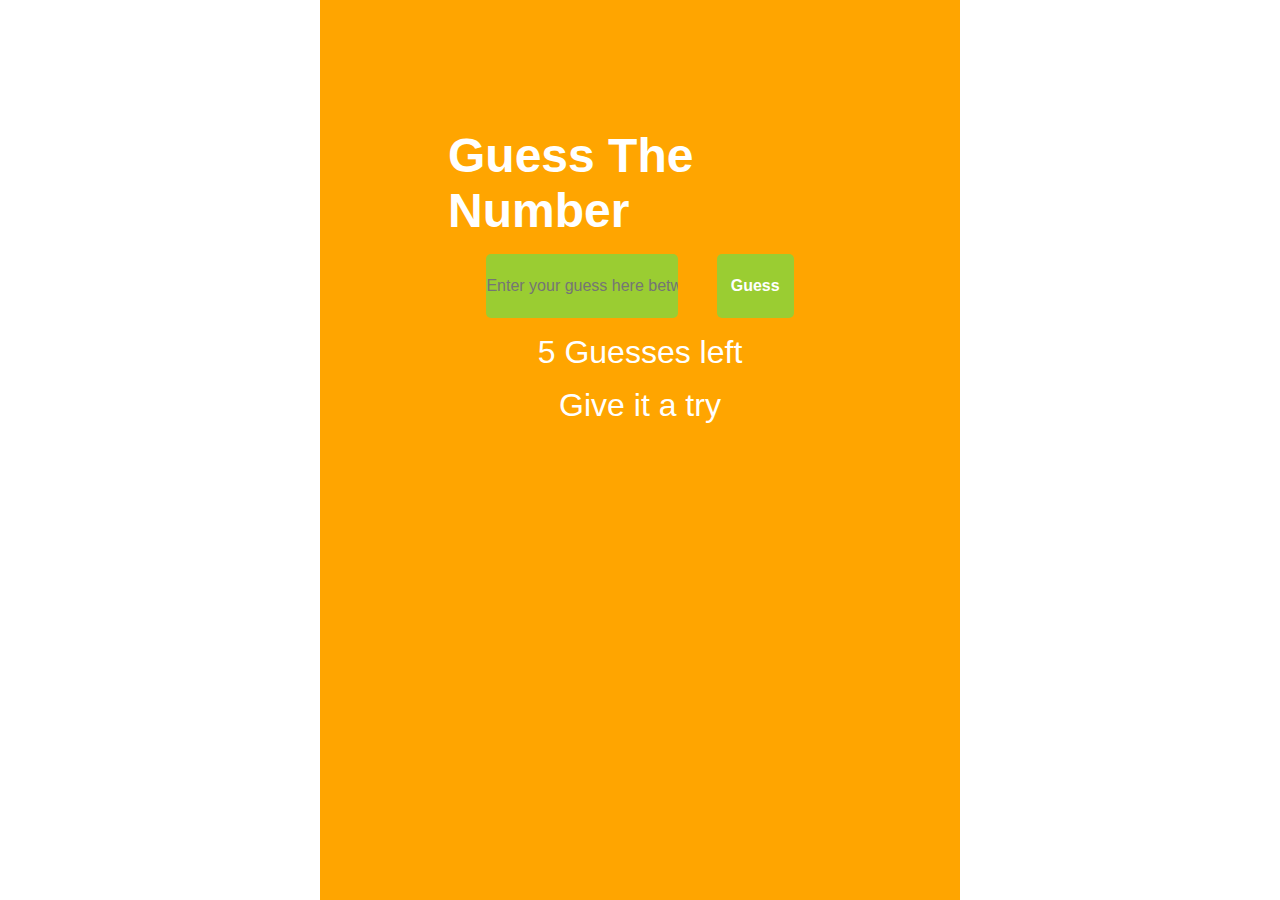
<file: Guess The Number/index.html>
<!DOCTYPE html>
<html lang="en">
  <head>
    <meta charset="UTF-8" />
    <meta http-equiv="X-UA-Compatible" content="IE=edge" />
    <meta name="viewport" content="width=device-width, initial-scale=1.0" />
    <title>Guess the Number</title>
    <link rel="stylesheet" href="style.css" />
  </head>
  <body>
    <main>
      <section>
        <h1>Guess The Number</h1>
        <div class="inputs">
          <input
            type="number"
            name="number"
            class="num-input"
            placeholder="Enter your guess here between 1-100"
            min="1"
            max="100"
          />
          <button class="guess">Guess</button>
        </div>
        <p><span class="life">5</span> Guesses left</p>
        <p class="result">Give it a try</p>
        <button class="replay">Replay</button>
      </section>
    </main>
    <script src="script.js"></script>
  </body>
</html>
</file>
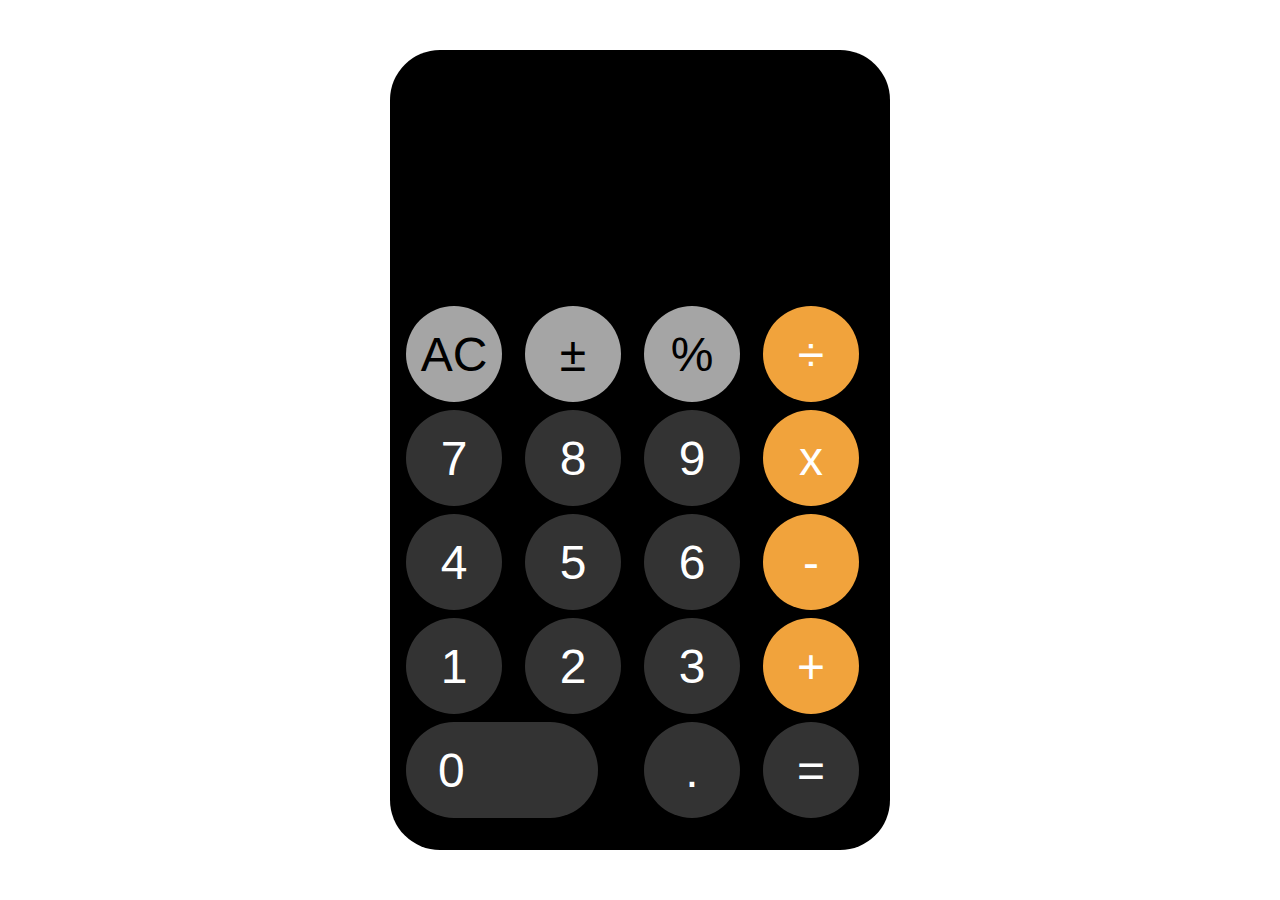
<file: ios calculator/index.html>
<!DOCTYPE html>
<html lang="en">
  <head>
    <meta charset="UTF-8" />
    <meta
      name="viewport"
      content="width=device-width, user-scalable=no, initial-scale=1.0, maximum-scale=1.0, minimum-scale=1.0"
    />
    <title>iOS Calculator</title>
    <link rel="stylesheet" href="style.css" />
  </head>
  <body>
    <div class="calculator">
      <div class="display">
        <div class="previous-display"></div>
        <div class="current-display"></div>
      </div>
      <div class="buttons-container">
        <div class="button function ac">AC</div>
        <div class="button function pm">±</div>
        <div class="button function percent">%</div>
        <div class="button operator division">÷</div>
        <div class="button num number-7">7</div>
        <div class="button num number-8">8</div>
        <div class="button num number-9">9</div>
        <div class="button operator multiplication">x</div>
        <div class="button num number-4">4</div>
        <div class="button num number-5">5</div>
        <div class="button num number-6">6</div>
        <div class="button operator subtraction">-</div>
        <div class="button num number-1">1</div>
        <div class="button num number-2">2</div>
        <div class="button num number-3">3</div>
        <div class="button operator addition">+</div>
        <div class="button num number-0">0</div>
        <div class="button num decimal">.</div>
        <div class="button equal">=</div>
      </div>
    </div>

    <script src="script.js"></script>
  </body>
</html>
</file>
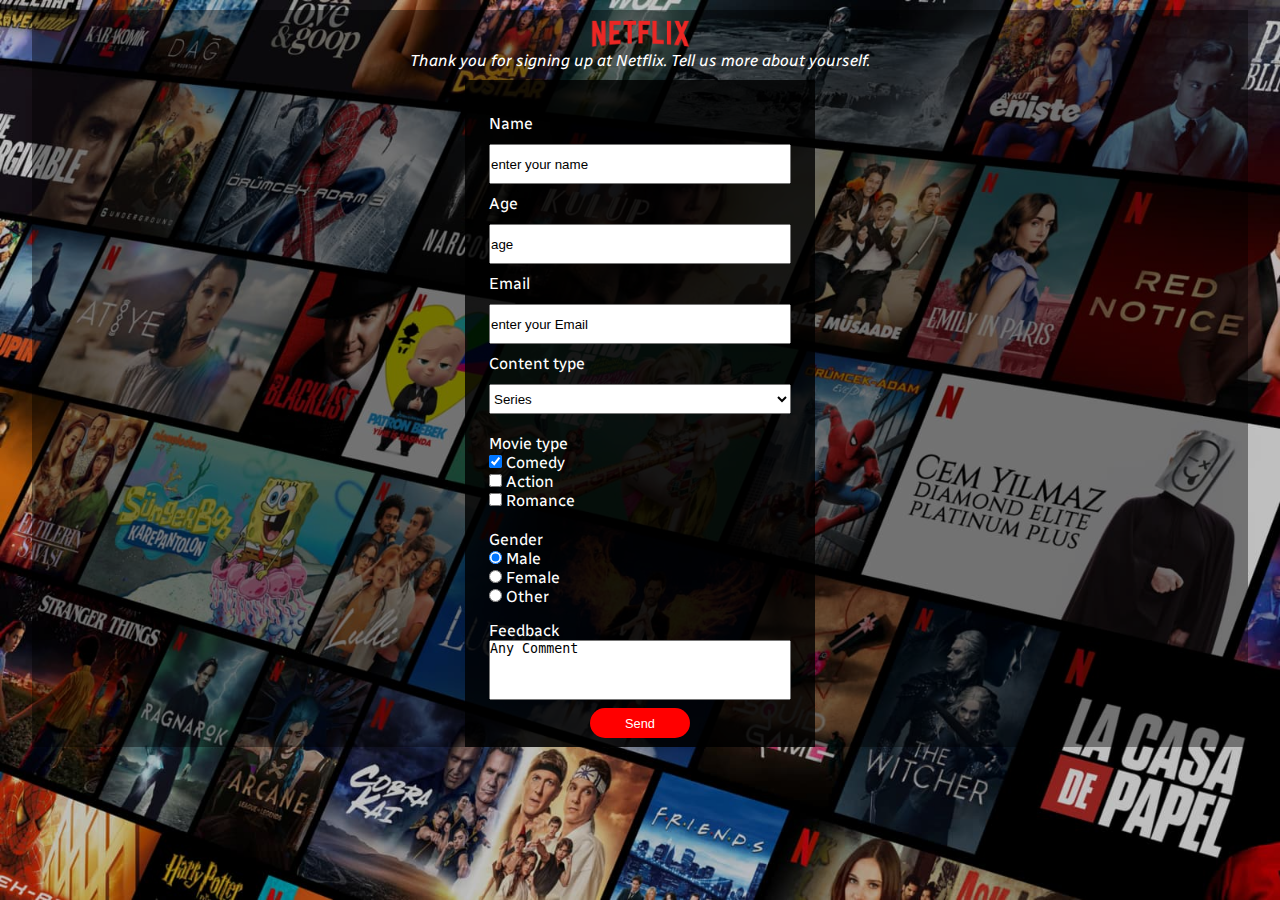
<file: Netflix Login Page/index.html>
<!DOCTYPE html>
<html lang="en">
  <head>
    <meta charset="UTF-8" />
    <meta http-equiv="X-UA-Compatible" content="IE=edge" />
    <meta name="viewport" content="width=device-width, initial-scale=1.0" />
    <title>Netflix</title>
    <link
      rel="icon"
      type="image/netflix-icon"
      href="./1b54efef3720f6ac39647fc420d4a6f9.png"
    />
    <link rel="stylesheet" href="style.css" />
    <link rel="preconnect" href="https://fonts.googleapis.com" />
    <link rel="preconnect" href="https://fonts.gstatic.com" crossorigin />
    <link
      href="https://fonts.googleapis.com/css2?family=Radio+Canada:wght@300&display=swap"
      rel="stylesheet"
    />
  </head>

  <body>
    <section class="section">
      <div class="header">
        <img class="netflix" src="./img.png" alt="netflix" />
        <p>
          <i>
            Thank you for signing up at Netflix. Tell us more about yourself.</i
          >
        </p>
      </div>
      <div class="all">
        <form action="www.clarusway.com">
          <div class="name-section">
            <label for="">Name</label>
            <input
              type="text"
              name="name"
              required
              placeholder="enter your name"
            />
            <label for="">Age</label>
            <input type="number" name="age" required placeholder="age" />
            <label for="">Email</label>
            <input
              type="email"
              name="email"
              required
              placeholder="enter your Email"
            />
            <label for="">Content type</label>
            <select class="content" name="content" id="content">
              <option value="series">Series</option>
              <option value="documentaries">Documentaries</option>
              <option value="movies">Movies</option>
              <option value="animations">Animations</option>
            </select>
          </div>

          <div class="multiple1">
            <label for="">Movie type</label>
            <div>
              <div>
                <input type="checkbox" name="comedy" id="" checked />
                <label for="comedy">Comedy</label>
              </div>
              <div>
                <input type="checkbox" name="action" id="" />
                <label for="action">Action</label>
              </div>
              <div>
                <input type="checkbox" name="romance" id="" />
                <label for="romance">Romance</label>
              </div>
            </div>
          </div>

          <div class="multiple2">
            <label for="">Gender</label>
            <div>
              <input type="radio" name="gender" id="male" checked />
              <label for="male">Male</label>
            </div>
            <div>
              <input type="radio" name="gender" id="female" />
              <label for="female">Female</label>
            </div>
            <div>
              <input type="radio" name="gender" id="other" />
              <label for="other">Other</label>
            </div>
          </div>
          <label for="feedback">Feedback</label>
          <textarea
            name="comment"
            id="feedback"
            cols="30"
            rows="10"
            placeholder="Any Comment"
          ></textarea>

          <input class="submit" type="submit" value="Send" />
        </form>
      </div>
    </section>
  </body>
</html>
</file>
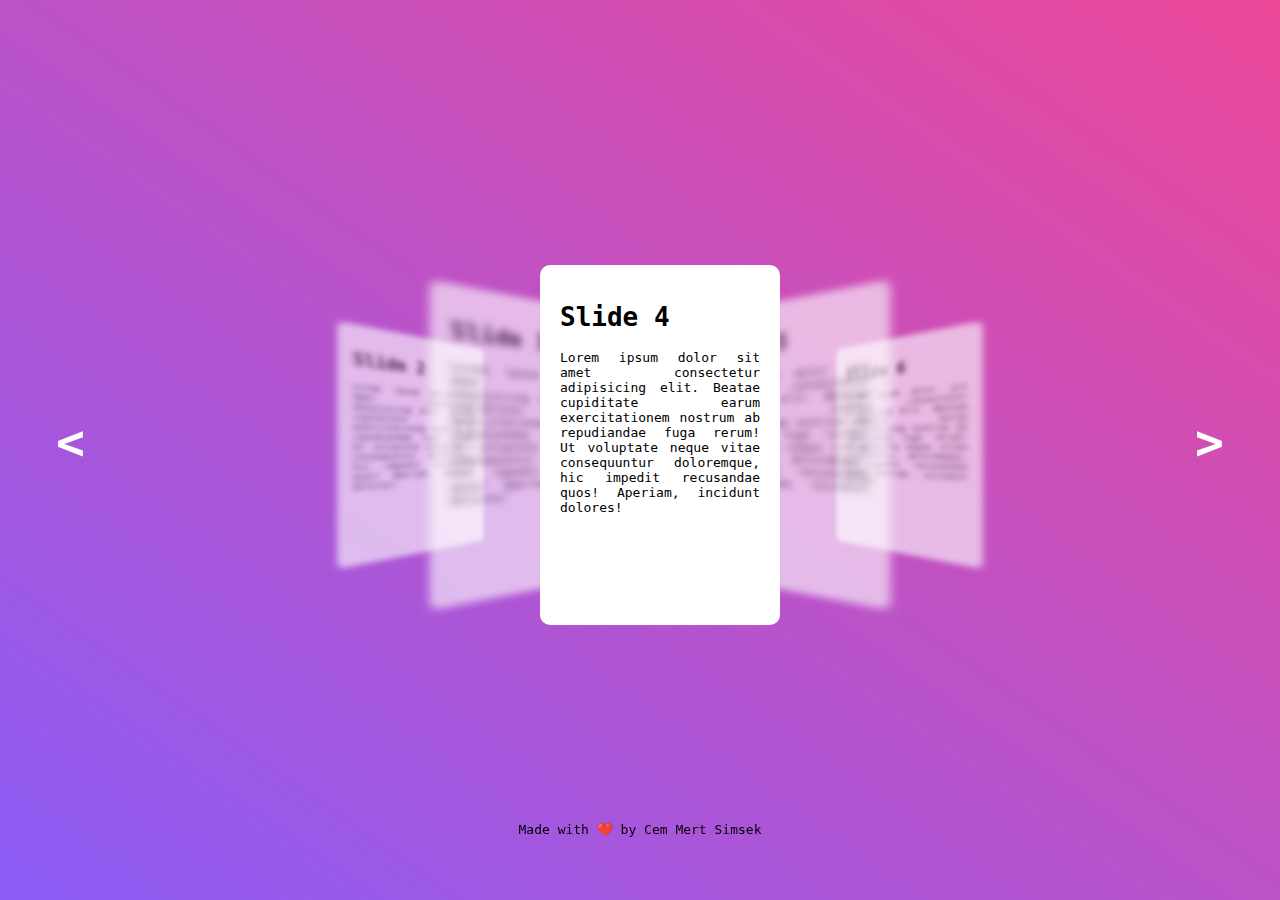
<file: Owl Carousel/index.html>
<!DOCTYPE html>
<html lang="en">
  <head>
    <meta charset="UTF-8" />
    <meta http-equiv="X-UA-Compatible" content="IE=edge" />
    <meta name="viewport" content="width=device-width, initial-scale=1.0" />
    <title>Owl Carousel</title>
    <link rel="stylesheet" href="style.css" />
  </head>
  <body>
    <div class="slider">
      <div class="item">
        <h1>Slide 1</h1>
        <p>
          Lorem ipsum dolor sit amet consectetur adipisicing elit. Beatae
          cupiditate earum exercitationem nostrum ab repudiandae fuga rerum! Ut
          voluptate neque vitae consequuntur doloremque, hic impedit recusandae
          quos! Aperiam, incidunt dolores!
        </p>
      </div>
      <div class="item">
        <h1>Slide 2</h1>
        <p>
          Lorem ipsum dolor sit amet consectetur adipisicing elit. Beatae
          cupiditate earum exercitationem nostrum ab repudiandae fuga rerum! Ut
          voluptate neque vitae consequuntur doloremque, hic impedit recusandae
          quos! Aperiam, incidunt dolores!
        </p>
      </div>
      <div class="item">
        <h1>Slide 3</h1>
        <p>
          Lorem ipsum dolor sit amet consectetur adipisicing elit. Beatae
          cupiditate earum exercitationem nostrum ab repudiandae fuga rerum! Ut
          voluptate neque vitae consequuntur doloremque, hic impedit recusandae
          quos! Aperiam, incidunt dolores!
        </p>
      </div>
      <div class="item">
        <h1>Slide 4</h1>
        <p>
          Lorem ipsum dolor sit amet consectetur adipisicing elit. Beatae
          cupiditate earum exercitationem nostrum ab repudiandae fuga rerum! Ut
          voluptate neque vitae consequuntur doloremque, hic impedit recusandae
          quos! Aperiam, incidunt dolores!
        </p>
      </div>
      <div class="item">
        <h1>Slide 5</h1>
        <p>
          Lorem ipsum dolor sit amet consectetur adipisicing elit. Beatae
          cupiditate earum exercitationem nostrum ab repudiandae fuga rerum! Ut
          voluptate neque vitae consequuntur doloremque, hic impedit recusandae
          quos! Aperiam, incidunt dolores!
        </p>
      </div>
      <div class="item">
        <h1>Slide 6</h1>
        <p>
          Lorem ipsum dolor sit amet consectetur adipisicing elit. Beatae
          cupiditate earum exercitationem nostrum ab repudiandae fuga rerum! Ut
          voluptate neque vitae consequuntur doloremque, hic impedit recusandae
          quos! Aperiam, incidunt dolores!
        </p>
      </div>
      <div class="item">
        <h1>Slide 7</h1>
        <p>
          Lorem ipsum dolor sit amet consectetur adipisicing elit. Beatae
          cupiditate earum exercitationem nostrum ab repudiandae fuga rerum! Ut
          voluptate neque vitae consequuntur doloremque, hic impedit recusandae
          quos! Aperiam, incidunt dolores!
        </p>
      </div>
      <button id="next">></button>
      <button id="prev"><</button>
    </div>
    <p class="copyright">Made with ❤️ by Cem Mert Simsek</p>
    <script src="app.js"></script>
  </body>
</html>
</file>
<file: Guess The Number/style.css>
* {
    margin: 0;
    padding: 0;
    box-sizing: border-box;
}

main {
    font-family: sans-serif;
    width: 100vw;
    display: flex;
    justify-content: center;
    height: 100vh;
}

section {
    display: flex;
    align-items: center;
    flex-direction: column;
    gap: 1rem;
    background-color: orange;
    width: 50%;
    padding: 10%;
    color: white;
    height: 100%;
}

p {
    font-size: 2rem;
}

h1 {
    font-size: 3rem;
}

div{
    width: 100%;
    display: flex;
    justify-content: space-evenly;
    align-items: center;
    height: 10%;
}

.num-input {
    all: unset;
    width: 50%;
    height: 100%;
    background-color: yellowgreen;
    text-align: center;
    border-radius: 5px;
}

.guess {
    all: unset;
    width: 20%;
    height: 100%;
    background-color: yellowgreen;
    text-align: center;
    border-radius: 5px;
    cursor: pointer;
    font-weight: bold;
}

input[type='number']::-webkit-inner-spin-button, 
input[type='number']::-webkit-outer-spin-button { 
  -webkit-appearance: none; 
  margin: 0; 
}

.replay {
    display: none;
}
.replay-active {
    all: unset;
    width: 20%;
    height: 10%;
    background-color: yellowgreen;
    text-align: center;
    border-radius: 5px;
    cursor: pointer;
    font-weight: bold;
}
</file>
<file: ios calculator/style.css>
* {
  box-sizing: border-box;
  margin: 0;
  padding: 0;
}

body {
  font-family: "Helvetica Neue", sans-serif;
  width: 100vw;
  height: 100vh;
  display: flex;
  align-items: center;
  justify-content: center;
}

.calculator {
  background: black;
  border-radius: 50px;
  color: white;
  height: 800px;
  width: 80%;
  max-width: 500px;
  padding: 1rem;
  display: flex;
  flex-direction: column;
  align-items: center;
}

.display {
  height: 15rem;
  width: 100%;
  text-align: right;
  padding: 1rem;
  font-size: 4rem;
  display: flex;
  flex-direction: column;
  justify-content: space-evenly;
}
.previous-display {
  opacity: 0.5;
  font-size: 1.5rem;
  overflow: hidden;
}

.buttons-container {
  width: 100%;
  display: grid;
  grid-gap: 0.5rem;
  grid-template-columns: repeat(4, 1fr);
  grid-template-rows: repeat(5, 1fr);
}

.button {
  display: flex;
  align-items: center;
  justify-content: center;
  background: #333;
  border-radius: 50%;
  cursor: pointer;
  font-size: 3rem;
  height: 6rem;
  width: 6rem;
  transition: filter 0.3s;
}

.button.function {
  color: black;
  background: #a5a5a5;
}

.button.operator {
  background: #f1a33c;
}

.button.number-0 {
  border-radius: 3rem;
  grid-column: 1 / span 2;
  justify-content: flex-start;
  padding-left: 2rem;
  width: 12rem;
}

.button:hover {
  opacity: 0.5;
}

@media screen and (max-width: 576px) {
  .calculator {
    width: 350px;
    height: 600px;
  }
  .display {
    height: 10rem;
    font-size: 3rem;
  }

  .button {
    font-size: 1.7rem;
    height: 4rem;
    width: 4rem;
  }
  .button.number-0 {
    border-radius: 2rem;
    padding-left: 1.3rem;
    width: 8rem;
  }
}
</file>
<file: Netflix Login Page/style.css>
body {
    background-image: url(./background_image.jpg);
    background-size: cover;
    background-repeat: no-repeat;
    background-attachment: fixed;
    font-family: 'Radio Canada', sans-serif;
}

* {
    margin: 0px;
    padding: 0px;
    box-sizing: border-box;
    color: white;
}
form{
    display: flex;
    flex-direction: column;
    align-items: left;
    justify-content: center;
}

.multiple1 {
    display: flex;
    flex-direction: column;
    align-items: left;
    justify-content: center;
    margin-right: auto;
    /* border: 1px solid white; */
    margin-top: 20px;
}

.multiple2 {
    display: flex;
    flex-direction: column;
    align-items: left;
    justify-content: center;
    /* border: 1px solid white; */
    margin-top: 20px;
    margin-bottom: 15px;

}
.all {
    width: 350px;
    margin: auto auto 1rem auto;
    /* border: 1px solid red; */
    padding: 1.5rem 1.5rem 0.5rem 1.5rem;
    background-color: rgba(0,0,0,0.8);


}
.header {
    text-align: center;
    margin-bottom: 10px;
    margin-top: 10px;
}

.section {
    width: auto;
    height: auto;
    /* border: 1px solid red; */
    margin: 1.25rem 2rem;
    background-color: rgba(0,0,0,0.4);
    position: relative;
    top: -10px;
}
.netflix {
    width: 100px;
    margin-top: 10px;
}

.name-section {
    display: flex;
    flex-direction: column;
    line-height: 40px;
}
.name-section input, select {
    height: 40px;
    color: black;
}

option {
    color: black;
}
::placeholder {
    color: black;
}

.submit {
    width: 100px;
    height: 30px;
    background-color: red;
    border: none;
    color: white;
    font-size: 0.8rem;
    font-weight: lighter;
    cursor: pointer;
    border-radius: 1rem;
    margin: 0.5rem auto 1px auto;
    /* border: 1px solid white; */
}

textarea {
    resize: none;
    height: 60px;
    color: black;
}

.content {
    height: 30px;
}
</file>
<file: Owl Carousel/style.css>
body {
  background-image: linear-gradient(to top right, #8b5cf6, #ec4899);
  min-height: 100vh;
  margin: 0;
  display: flex;
  justify-content: center;
  align-items: center;
  font-family: monospace;
}

.slider {
  position: relative;
  width: 100%;
  height: 370px;
  overflow: hidden;
}

.item {
  position: absolute;
  width: 200px;
  height: 320px;
  text-align: justify;
  background-color: #fff;
  border-radius: 10px;
  padding: 20px;
  transition: 0.5s;
  left: calc(50% - 100px);
  top: 0;
}

#next,
#prev {
  position: absolute;
  top: 40%;
  color: #fff;
  background-color: transparent;
  border: none;
  font-family: monospace;
  font-size: 3rem;
  font-weight: bold;
  left: 50px;
  cursor: pointer;
}
#next:hover,
#prev:hover {
  scale: 1.2;
  transition: 0.8;
}
#next {
  left: unset;
  right: 50px;
}

.copyright {
  position: absolute;
  bottom: 50px;
  text-align: center;
}
</file>
